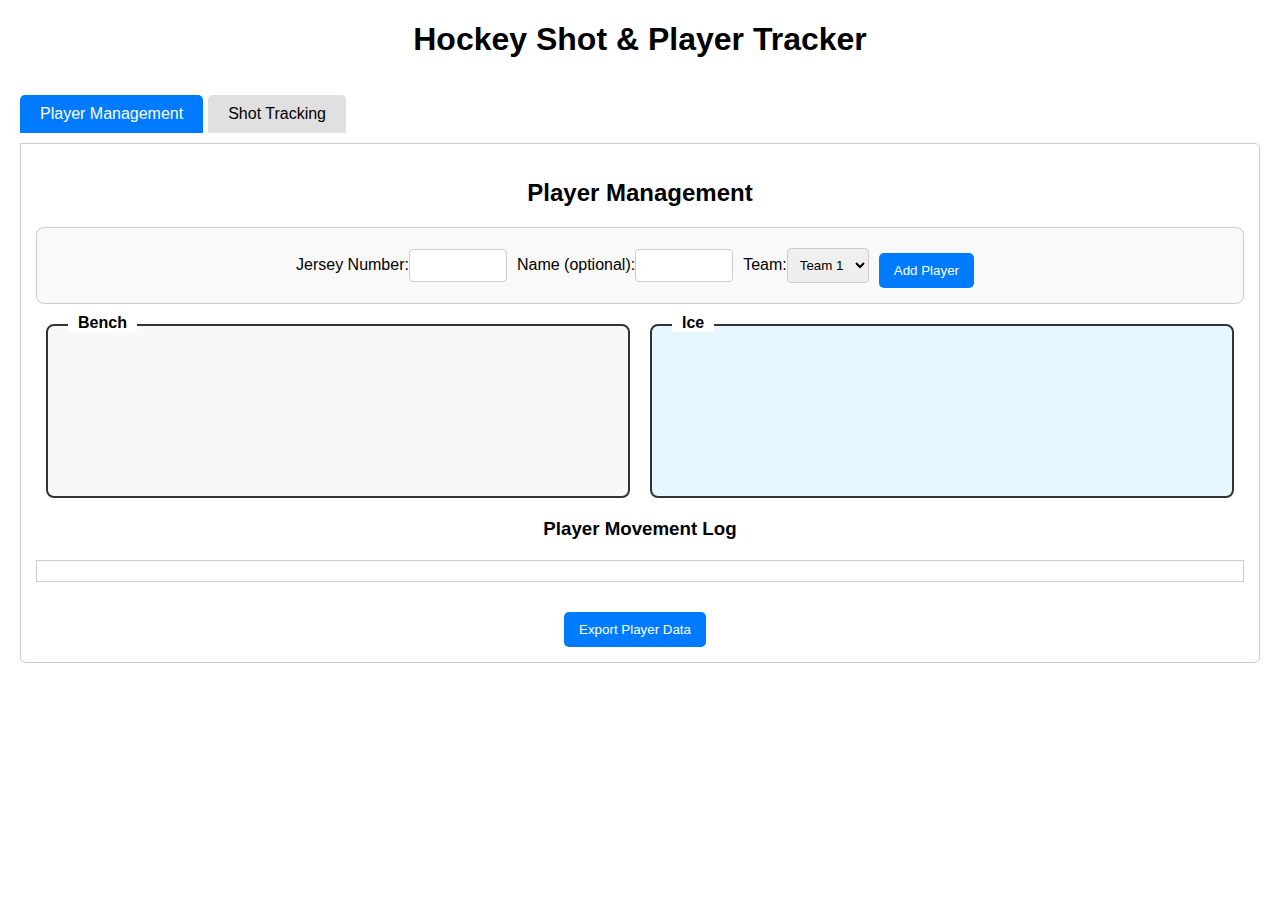
<file: Resources/hockey-player-tracker.html>
<!DOCTYPE html>
<html lang="en">
<head>
  <meta charset="UTF-8">
  <meta name="viewport" content="width=device-width, initial-scale=1.0">
  <title>Hockey Shot & Player Tracker</title>
  <style>
    body {
      font-family: Arial, sans-serif;
      text-align: center;
      margin: 0;
      padding: 0;
    }

    #app-container {
      display: flex;
      flex-direction: column;
      max-width: 1240px;
      margin: 0 auto;
    }

    #rink-container {
      position: relative;
      width: 1240px;
      height: 527px;
      margin: 20px auto;
      border: 2px solid #ccc;
      border-radius: 8px;
      overflow: hidden;
    }

    .shot {
      position: absolute;
      width: 16px;
      height: 16px;
      border-radius: 50%;
      display: flex;
      align-items: center;
      justify-content: center;
      font-size: 10px;
      color: #fff;
      font-weight: bold;
      cursor: pointer;
      z-index: 10;
    }

    .missed {
      background-color: red;
    }

    .made {
      background-color: green;
    }

    .team-settings {
      margin: 10px 0;
    }

    button {
      margin-top: 10px;
      padding: 10px 15px;
      background-color: #007bff;
      color: #fff;
      border: none;
      border-radius: 5px;
      cursor: pointer;
      margin-right: 10px;
    }

    button:hover {
      background-color: #0056b3;
    }
    
    /* Player management styles */
    #player-management {
      display: flex;
      margin: 20px 0;
      justify-content: space-between;
    }
    
    .player-area {
      border: 2px solid #333;
      border-radius: 8px;
      padding: 10px;
      flex: 1;
      margin: 0 10px;
      min-height: 150px;
      position: relative;
    }
    
    #bench {
      background-color: #f8f8f8;
    }
    
    #ice {
      background-color: #e6f7ff;
    }
    
    .area-label {
      position: absolute;
      top: -12px;
      left: 20px;
      background-color: white;
      padding: 0 10px;
      font-weight: bold;
    }
    
    .player {
      display: inline-block;
      position: relative;
      width: 60px;
      height: 80px;
      margin: 8px;
      cursor: move;
    }
    
    .player svg {
      width: 100%;
      height: 80%;
    }
    
    .player-number {
      position: absolute;
      top: 50%;
      left: 50%;
      transform: translate(-50%, -100%);
      font-size: 16px;
      font-weight: bold;
      user-select: none;
    }
    
    .dragging {
      opacity: 0.6;
    }
    
    /* Player creation form */
    #add-player-form {
      margin: 20px 0;
      padding: 15px;
      border: 1px solid #ccc;
      border-radius: 8px;
      background-color: #f9f9f9;
      display: flex;
      align-items: center;
      justify-content: center;
    }
    
    #add-player-form input {
      padding: 8px;
      margin-right: 10px;
      width: 80px;
      border: 1px solid #ccc;
      border-radius: 4px;
    }
    
    #add-player-form select {
      padding: 8px;
      margin-right: 10px;
      border: 1px solid #ccc;
      border-radius: 4px;
    }
    
    .player-team1 svg path {
      fill: #ff0000;
    }
    
    .player-team2 svg path {
      fill: #0000ff;
    }
    
    /* Style for player log */
    #player-log {
      margin: 20px 0;
      max-height: 150px;
      overflow-y: auto;
      border: 1px solid #ccc;
      padding: 10px;
      text-align: left;
      font-size: 12px;
    }
    
    .log-entry {
      margin-bottom: 5px;
      padding-bottom: 5px;
      border-bottom: 1px dotted #eee;
    }
    
    /* Tabs for different tool sections */
    .tab-container {
      margin-top: 15px;
    }
    
    .tabs {
      display: flex;
      margin-bottom: 10px;
    }
    
    .tab {
      padding: 10px 20px;
      background-color: #e0e0e0;
      cursor: pointer;
      border-radius: 5px 5px 0 0;
      margin-right: 5px;
    }
    
    .tab.active {
      background-color: #007bff;
      color: white;
    }
    
    .tab-content {
      display: none;
      border: 1px solid #ccc;
      padding: 15px;
      border-radius: 0 5px 5px 5px;
    }
    
    .tab-content.active {
      display: block;
    }
  </style>
</head>
<body>
  <div id="app-container">
    <h1>Hockey Shot & Player Tracker</h1>
    
    <div class="tab-container">
      <div class="tabs">
        <div class="tab active" data-tab="player-tab">Player Management</div>
        <div class="tab" data-tab="shot-tab">Shot Tracking</div>
      </div>
      
      <div id="player-tab" class="tab-content active">
        <h2>Player Management</h2>
        
        <div id="add-player-form">
          <label for="player-number">Jersey Number:</label>
          <input type="number" id="player-number" min="0" max="99" required>
          
          <label for="player-name">Name (optional):</label>
          <input type="text" id="player-name">
          
          <label for="player-team">Team:</label>
          <select id="player-team">
            <option value="team1">Team 1</option>
            <option value="team2">Team 2</option>
          </select>
          
          <button id="add-player-btn">Add Player</button>
        </div>
        
        <div id="player-management">
          <div id="bench" class="player-area" ondrop="drop(event)" ondragover="allowDrop(event)">
            <div class="area-label">Bench</div>
            <!-- Players will be added here dynamically -->
          </div>
          
          <div id="ice" class="player-area" ondrop="drop(event)" ondragover="allowDrop(event)">
            <div class="area-label">Ice</div>
            <!-- Players will be dropped here -->
          </div>
        </div>
        
        <h3>Player Movement Log</h3>
        <div id="player-log">
          <!-- Log entries will be added here -->
        </div>
      </div>
      
      <div id="shot-tab" class="tab-content">
        <h2>Shot Tracking</h2>
        
        <div class="team-settings">
          <label>Team 1 Name: <input type="text" id="team1-name" placeholder="Team 1" /></label>
          <label>Color: <input type="color" id="team1-color" value="#ff0000" /></label>
          <input type="radio" id="team1-selected" name="team-shot-entry" value="team1" checked="checked">
        </div>

        <div class="team-settings">
          <label>Team 2 Name: <input type="text" id="team2-name" placeholder="Team 2" /></label>
          <label>Color: <input type="color" id="team2-color" value="#0000ff" /></label>
          <input type="radio" id="team2-selected" name="team-shot-entry" value="team2">
        </div>
        
        <label>Period
          <input type="radio" id="period-1" name="period" value="1st" checked="checked">
          <label for="period-1">1st</label>
          <input type="radio" id="period-2" name="period" value="2nd">
          <label for="period-2">2nd</label>
          <input type="radio" id="period-3" name="period" value="3rd">
          <label for="period-3">3rd</label>
          <input type="radio" id="period-ot" name="period" value="Overtime">
          <label for="period-ot">OT</label>
          <input type="text" id="time-elapsed" placeholder="Time" size="5" style="margin-left: 10px;" />
        </label><br><br>
        
        <label for="jerseyNumber">Jersey Number:</label>
        <input type="text" id="jerseyNumber" size="5"><br><br>

        <input type="radio" id="shot-missed" name="shot-type" value="missed" checked="checked">
        <label for="shot-missed">Missed</label>
        <input type="radio" id="shot-made" name="shot-type" value="made">
        <label for="shot-made">Made</label><br>
        
        <div id="rink-container">
          <svg id="rink" class="shotchart-svg" viewBox="0 0 620 263.5">
            <defs>
              <filter id="drop-shadow" x="-100%" y="-100%" width="300%" height="300%">
                <feGaussianBlur in="SourceAlpha" stdDeviation="2"></feGaussianBlur>
                <feOffset dy="2" result="offsetblur"></feOffset>
                <feFlood style="flood-color: rgb(0, 0, 0); flood-opacity: 0.2;"></feFlood>
                <feComposite in2="offsetblur" operator="in"></feComposite>
                <feMerge>
                  <feMergeNode></feMergeNode>
                  <feMergeNode in="SourceGraphic"></feMergeNode>
                </feMerge>
              </filter>
              <g id="made"><circle r="8" style="filter: url(&quot;#drop-shadow&quot;);"></circle><rect width="24" height="24" x="-12" y="-12" opacity="0"></rect></g>
              <g id="missed"><path transform="scale(1.25)" d="m -4.425644,-6.7126989 c -0.7623521,0.7623517 -1.5247037,1.5247034 -2.2870554,2.2870551 1.4752116,1.4752144 2.9504324,2.9504327 4.4256444,4.4256443 -1.475212,1.475212 -2.9504328,2.950433 -4.4256444,4.425644 0.7623517,0.762352 1.5247033,1.524704 2.2870554,2.287055 C -2.950433,5.2374885 -1.475212,3.7622675 0,2.2870555 1.475212,3.7622675 2.950433,5.2374885 4.425644,6.7126995 5.187996,5.9503485 5.950348,5.1879965 6.712699,4.4256445 5.237488,2.9504335 3.762267,1.4752125 2.287055,5e-7 3.762267,-1.4752111 5.237488,-2.9504294 6.712699,-4.4256438 5.950348,-5.1879955 5.187996,-5.9503472 4.425644,-6.7126989 2.950433,-5.2374844 1.475212,-3.762269 0,-2.2870545 -1.475212,-3.762269 -2.950433,-5.2374844 -4.425644,-6.7126989 Z" style="filter: url(&quot;#drop-shadow&quot;);"></path><rect width="24" height="24" x="-12" y="-12" opacity="0"></rect></g>
              <linearGradient id="baseGradient"><stop offset="0.6" stop-color="#fff" stop-opacity="1"></stop><stop offset="1" stop-color="#eceff3" stop-opacity="1"></stop></linearGradient>
              <radialGradient gradientUnits="userSpaceOnUse" gradientTransform="matrix(1,0,0,0.425,0,75.75625)" r="310" fy="131.75" fx="310" cy="131.75" cx="310" id="radialGradient" href="#baseGradient"></radialGradient>
              <clipPath id="shotChartClip"><rect height="263.5" width="620"></rect></clipPath>
              <g id="shotchartBackground" clip-path=""><rect ry="70.842003" rx="86.071999" height="263.5" width="620" style="fill: url(&quot;#radialGradient&quot;); stroke: rgb(185, 189, 197); stroke-width: 2;"></rect><circle cx="310" cy="131.75" r="46.5" style="opacity: 0.64; stroke: rgb(204, 51, 51); stroke-width: 2; stroke-opacity: 1; fill: none;"></circle><path d="m 309.89289,0 0.21421,263.49931" style="fill: none; stroke: rgb(204, 51, 51); stroke-width: 3; stroke-opacity: 1; stroke-linecap: butt; stroke-linejoin: miter; stroke-miterlimit: 4; stroke-dasharray: 6, 6; stroke-dashoffset: 3.2;"></path><circle r="6.2323289" cy="131.75" cx="310" style="opacity: 0.64; stroke: none; fill: rgb(204, 51, 51);"></circle></g>
              <g id="shotchartLines" clip-path="url(#shotChartClip)"><path d="m 198.2929,0 0.21421,263.49931" style="opacity: 0.64; stroke: rgb(68, 102, 187); stroke-width: 3; stroke-opacity: 1; fill: none;"></path><path d="M 35.102489,139.79334 24.38582,139.5806 v -16.6638 l 10.541793,-0.0709" style="opacity: 0.64; stroke: rgb(204, 51, 51); stroke-width: 2; stroke-opacity: 1; fill: none;"></path><path d="M 34.11879,15.367341 34.08121,247.27176" style="opacity: 0.64; stroke: rgb(204, 51, 51); stroke-width: 2; stroke-opacity: 1; fill: none;"></path><path d="m 34.240618,119.47097 c 14.639706,-0.039 15.125557,23.7977 -0.145268,23.69692" style="opacity: 0.64; stroke: rgb(204, 51, 51); stroke-width: 2; stroke-opacity: 1; fill: none;"></path><circle r="46.5" cy="62" cx="96.1" style="opacity: 0.64; stroke: rgb(204, 51, 51); stroke-width: 2; stroke-opacity: 1; fill: none;"></circle><circle cx="96.1" cy="62" r="6.2323289" style="opacity: 0.64; stroke: none; fill: rgb(204, 51, 51);"></circle><path d="M 100.75,107.50001 V 117.5" style="opacity: 0.64; stroke: rgb(204, 51, 51); stroke-width: 2; stroke-opacity: 1; fill: none;"></path><path d="m 91.449999,107.50001 0,10" style="opacity: 0.64; stroke: rgb(204, 51, 51); stroke-width: 2; stroke-opacity: 1; fill: none;"></path><path d="M 100.75,6.5202958 V 16.520291" style="opacity: 0.64; stroke: rgb(204, 51, 51); stroke-width: 2; stroke-opacity: 1; fill: none;"></path><path d="m 91.449999,6.5202958 0,10" style="opacity: 0.64; stroke: rgb(204, 51, 51); stroke-width: 2; stroke-opacity: 1; fill: none;"></path><circle cx="96.1" cy="201.5" r="46.5" style="opacity: 0.64; stroke: rgb(204, 51, 51); stroke-width: 2; stroke-opacity: 1; fill: none;"></circle><circle r="6.2323289" cy="201.5" cx="96.1" style="opacity: 0.64; stroke: none; fill: rgb(204, 51, 51);"></circle><path d="m 100.75,247 v 10" style="opacity: 0.64; stroke: rgb(204, 51, 51); stroke-width: 2; stroke-opacity: 1; fill: none;"></path><path d="m 91.45,247 0,10" style="opacity: 0.64; stroke: rgb(204, 51, 51); stroke-width: 2; stroke-opacity: 1; fill: none;"></path><path d="m 100.75,146.0203 v 10" style="opacity: 0.64; stroke: rgb(204, 51, 51); stroke-width: 2; stroke-opacity: 1; fill: none;"></path><path d="m 91.45,146.0203 0,10" style="opacity: 0.64; stroke: rgb(204, 51, 51); stroke-width: 2; stroke-opacity: 1; fill: none;"></path></g>
            </defs>
            <use id="shotchartBackgroundUse" href="#shotchartBackground"></use>
            <use href="#shotchartLines" fill="#000" transform="scale(-1, 1) translate(-620)"></use>
            <use href="#shotchartLines" fill="#000"></use>
            <g id="team1" transform="scale(-1, 1) translate(-620)"></g>
            <g id="team2" transform=""></g>
          </svg>
        </div>
          
        <button id="exportData">Export Shot Data</button>
        <pre id="dataOutput"></pre>
      </div>
    </div>
  </div>

  <!-- SVG Template for T-shirt -->
  <template id="tshirt-template">
    <svg version="1.1" xmlns="http://www.w3.org/2000/svg" viewBox="0 0 60.674 60.674" xml:space="preserve">
      <path style="fill:#010002;" d="M46.682,6.95c-0.675-0.675-1.813-1.147-2.768-1.147h-5.818c-0.134,0-1.318,0.04-1.516,1.438
        c-0.02,0.14-0.05,0.351-0.121,0.56c-0.473,1.384-2.979,2.815-6.353,2.815s-5.88-1.432-6.353-2.815
        c-0.408-1.194-1.446-1.997-2.584-1.997h-5.397c-0.627,0-0.627,0-6.953,6.322l-8.086,8.082C0.261,20.68,0.001,21.308,0,21.975
        c0,0.669,0.259,1.297,0.732,1.77l7.714,7.716c0.944,0.945,2.59,0.945,3.536,0l2.289-2.29v23.2c0,1.379,1.122,2.5,2.5,2.5h26.854
        c1.378,0,2.5-1.121,2.5-2.5V28.892l2.568,2.568c0.944,0.945,2.591,0.945,3.535,0l7.714-7.716c0.472-0.472,0.732-1.1,0.732-1.768
        s-0.26-1.296-0.732-1.767L46.682,6.95z M10.214,28.985l-7.007-7.008c0.571-0.571,1.199-1.199,1.857-1.857l7.103,6.912
        L10.214,28.985z M44.924,24.252c-0.894,0-1.799,0.692-1.799,2.018v25.601H17.271V26.548c0-1.325-0.905-2.017-1.799-2.017
        c-0.367,0-0.919,0.115-1.469,0.664l-1.128,1.129l-7.103-6.911C9.87,15.316,14.91,10.28,16.39,8.805h4.536
        c0.993,2.835,4.76,4.813,9.18,4.813s8.188-1.978,9.18-4.813h4.628c0.162,0.002,0.531,0.155,0.647,0.268l10.473,10.472
        l-7.103,6.911l-1.538-1.54C45.844,24.367,45.291,24.252,44.924,24.252z M50.46,28.985l-1.823-1.823l7.104-6.912l1.727,1.727
        L50.46,28.985z"/>
    </svg>
  </template>

  <script>
    document.addEventListener('DOMContentLoaded', function() {
      // Initialize variables
      const shots = [{teamName:"Team",period:"Period",time:"Time",x:"x",y:"y",id:"ID",type:"Type"}];
      const playerLog = document.getElementById('player-log');
      const bench = document.getElementById('bench');
      const ice = document.getElementById('ice');
      let playerCount = 0;
      let activePlayers = {};
      
      // Tab switching functionality
      const tabs = document.querySelectorAll('.tab');
      const tabContents = document.querySelectorAll('.tab-content');
      
      tabs.forEach(tab => {
        tab.addEventListener('click', () => {
          const tabId = tab.getAttribute('data-tab');
          
          // Remove active class from all tabs and contents
          tabs.forEach(t => t.classList.remove('active'));
          tabContents.forEach(content => content.classList.remove('active'));
          
          // Add active class to clicked tab and corresponding content
          tab.classList.add('active');
          document.getElementById(tabId).classList.add('active');
        });
      });
      
      // Player management functionality
      document.getElementById('add-player-btn').addEventListener('click', function() {
        const playerNumber = document.getElementById('player-number').value;
        const playerName = document.getElementById('player-name').value;
        const playerTeam = document.getElementById('player-team').value;
        
        if (!playerNumber) {
          alert('Please enter a jersey number');
          return;
        }
        
        // Check if player number already exists in the same team
        const existingPlayers = document.querySelectorAll(`.player-${playerTeam}`);
        for (let i = 0; i < existingPlayers.length; i++) {
          if (existingPlayers[i].getAttribute('data-number') === playerNumber) {
            alert(`Player with jersey number ${playerNumber} already exists in this team!`);
            return;
          }
        }
        
        // Create a new player element
        createPlayer(playerNumber, playerName, playerTeam);
        
        // Log the action
        logPlayerAction(`Added player #${playerNumber}${playerName ? ' (' + playerName + ')' : ''} to ${playerTeam === 'team1' ? 'Team 1' : 'Team 2'}`);
        
        // Reset form
        document.getElementById('player-number').value = '';
        document.getElementById('player-name').value = '';
      });
      
      // Function to create a player element
      function createPlayer(number, name, team) {
        const playerId = `player-${team}-${number}-${playerCount++}`;
        const playerDiv = document.createElement('div');
        playerDiv.className = `player player-${team}`;
        playerDiv.id = playerId;
        playerDiv.setAttribute('draggable', true);
        playerDiv.setAttribute('data-number', number);
        playerDiv.setAttribute('data-name', name || '');
        playerDiv.setAttribute('data-team', team);
        
        // Clone the t-shirt template
        const tshirtTemplate = document.getElementById('tshirt-template');
        const tshirtSvg = tshirtTemplate.content.cloneNode(true);
        
        // Add the jersey number
        const numberDiv = document.createElement('div');
        numberDiv.className = 'player-number';
        numberDiv.textContent = number;
        
        playerDiv.appendChild(tshirtSvg);
        playerDiv.appendChild(numberDiv);
        
        // Add drag event listeners
        playerDiv.addEventListener('dragstart', dragStart);
        playerDiv.addEventListener('dragend', dragEnd);
        
        // Add player to bench
        bench.appendChild(playerDiv);
        
        // Store player in active players
        activePlayers[playerId] = {
          id: playerId,
          number: number,
          name: name || '',
          team: team,
          location: 'bench',
          timeAdded: new Date()
        };
        
        return playerDiv;
      }
      
      // Drag and drop functionality
      function dragStart(e) {
        e.dataTransfer.setData('text/plain', e.target.id);
        setTimeout(() => e.target.classList.add('dragging'), 0);
      }
      
      function dragEnd(e) {
        e.target.classList.remove('dragging');
      }
      
      function allowDrop(e) {
        e.preventDefault();
      }
      
      function drop(e) {
        e.preventDefault();
        const playerId = e.dataTransfer.getData('text/plain');
        const player = document.getElementById(playerId);
        
        if (!player) return;
        
        // Get target area (bench or ice)
        const targetArea = e.target.closest('.player-area');
        if (!targetArea) return;
        
        // Move player to the target area
        targetArea.appendChild(player);
        
        // Log the move
        const playerData = activePlayers[playerId];
        const fromArea = playerData.location;
        const toArea = targetArea.id;
        playerData.location = toArea;
        
        // Only log if the player actually changed areas
        if (fromArea !== toArea) {
          const playerName = playerData.name ? playerData.name : `#${playerData.number}`;
          const teamName = playerData.team === 'team1' ? 'Team 1' : 'Team 2';
          logPlayerAction(`Moved ${teamName} player ${playerName} from ${fromArea} to ${toArea}`);
        }
      }
      
      // Function to log player actions
      function logPlayerAction(message) {
        const now = new Date();
        const timeStr = now.toLocaleTimeString();
        const logEntry = document.createElement('div');
        logEntry.className = 'log-entry';
        logEntry.textContent = `[${timeStr}] ${message}`;
        playerLog.insertBefore(logEntry, playerLog.firstChild);
      }
      
      // Function to initialize the rink click handler for shot tracking
      function initRinkClickHandler() {
        const rink = document.getElementById('rink');
        
        rink.addEventListener('click', function(event) {
          // Only process clicks when in shot tracking tab
          if (!document.getElementById('shot-tab').classList.contains('active')) return;
          
          // Get the SVG's bounding rectangle
          const svgRect = rink.getBoundingClientRect();
          
          // Calculate the scaling factors
          const scaleX = 620 / svgRect.width;
          const scaleY = 263.5 / svgRect.height;
          
          // Get click coordinates relative to the SVG viewport
          const x = (event.clientX - svgRect.left) * scaleX;
          const y = (event.clientY - svgRect.top) * scaleY;
          
          // Check if the click is within the background element bounds
          if (x >= 0 && x <= 620 && y >= 0 && y <= 263.5) {
            const team1color = document.getElementById('team1-color').value;
            const team2color = document.getElementById('team2-color').value;
            
            // Create the elements
            const g = document.createElementNS("http://www.w3.org/2000/svg", "g");
            const use = document.createElementNS("http://www.w3.org/2000/svg", "use");
            
            const shotType = document.querySelector('input[name="shot-type"]:checked').value;
            const teamSelected = document.querySelector('input[name="team-shot-entry"]:checked').value;
            const period = document.querySelector('input[name="period"]:checked').value;
            const time = document.getElementById('time-elapsed').value;
            
            // Set all the attributes
            use.setAttribute("fill", teamSelected == "team1" ? team1color : team2color);
            use.setAttribute("stroke", shotType == "missed" ? "none" : "#FFF");
            use.setAttribute("stroke-width", shotType == "missed" ? "1.5" : "3");
            //use.setAttribute("tabindex", "0");
            use.setAttribute("class", shotType);
            use.setAttribute("data-team", teamSelected);
            use.setAttribute("data-period", period);
            use.setAttribute("data-clock", time);
            
            // Set player jersey number
            const jerseyNumber = document.getElementById('jerseyNumber').value;
            use.setAttribute("data-player-id", jerseyNumber);
            
            // Create shot text
            const shotText = `Jersey #${jerseyNumber} ${shotType} shot`;
            use.setAttribute("data-shot-text", shotText);
            use.setAttribute("aria-label", `${shotText} ${time}`);
            
            // Position the shot marker (flip x for team1 due to the scale transformation)
            if (teamSelected === "team1") {
              use.setAttribute("x", -x + 620);
            } else {
              use.setAttribute("x", x);
            }
            use.setAttribute("y", y);
            use.setAttribute("href", "#" + shotType);
            
            if (shotType !== "missed") { 
              use.setAttribute("stroke-opacity", "1"); 
            }
            
            // Add the use element to the g element
            g.appendChild(use);
            
            // Find the target group and add our new group to it
            const targetGroup = document.getElementById(teamSelected);
            if (targetGroup) {
              targetGroup.appendChild(g);
            }
            
            // Add data to table
            var teamName = "";
            if (teamSelected === "team1") {
              teamName = document.getElementById('team1-name').value || "Team 1";
            } else {
              teamName = document.getElementById('team2-name').value || "Team 2";
            }
            const shot = {teamName: teamName, period: period, time: time, x: x, y: y, id: jerseyNumber, type: shotType};
            shots.push(shot);
            
            // Find if there's a player on ice with this jersey number for the selected team
            const playersOnIce = ice.querySelectorAll(`.player-${teamSelected}`);
            let playerFound = false;
            
            playersOnIce.forEach(player => {
              if (player.getAttribute('data-number') === jerseyNumber) {
                playerFound = true;
                const playerName = player.getAttribute('data-name') || `#${jerseyNumber}`;
                const action = shotType === 'made' ? 'scored' : 'took a shot';
                logPlayerAction(`${playerName} ${action} at ${time} in ${period} period`);
              }
            });
            
            // If player isn't on ice, log a warning
            if (!playerFound && jerseyNumber) {
              logPlayerAction(`Warning: Player #${jerseyNumber} is not on ice but recorded a shot`);
            }
          }
        });
      }
      
      // Function to export shot data
      document.getElementById('exportData').addEventListener('click', function() {
        let data = 'Shot Data:\n';
        shots.forEach(shot => {
          data += `${shot.teamName},${shot.period},${shot.time},${shot.x},${shot.y},${shot.id},${shot.type}\n`;
        });
        document.getElementById('dataOutput').textContent = data;
        
        // Also create a downloadable file
        const blob = new Blob([data], { type: 'text/csv' });
        const url = URL.createObjectURL(blob);
        const a = document.createElement('a');
        a.href = url;
        a.download = 'hockey_shot_data.csv';
        document.body.appendChild(a);
        a.click();
        document.body.removeChild(a);
        URL.revokeObjectURL(url);
      });
      
      // Function to export player data
      function exportPlayerData() {
        const playerData = {
          timestamp: new Date().toISOString(),
          players: Object.values(activePlayers),
          playersOnIce: Array.from(ice.querySelectorAll('.player')).map(el => el.id),
          playersOnBench: Array.from(bench.querySelectorAll('.player')).map(el => el.id)
        };
        
        const blob = new Blob([JSON.stringify(playerData, null, 2)], { type: 'application/json' });
        const url = URL.createObjectURL(blob);
        const a = document.createElement('a');
        a.href = url;
        a.download = 'hockey_player_data.json';
        document.body.appendChild(a);
        a.click();
        document.body.removeChild(a);
        URL.revokeObjectURL(url);
      }
      
      // Add export player data button
      const exportPlayerBtn = document.createElement('button');
      exportPlayerBtn.textContent = 'Export Player Data';
      exportPlayerBtn.addEventListener('click', exportPlayerData);
      document.getElementById('player-tab').appendChild(exportPlayerBtn);
      
      // Initialize the application
      initRinkClickHandler();
      window.allowDrop = allowDrop; // Make the function globally available for the ondragover attribute
      window.drop = drop; // Make the function globally available for the ondrop attribute
    });
  </script>
</body>
</html>
</file>
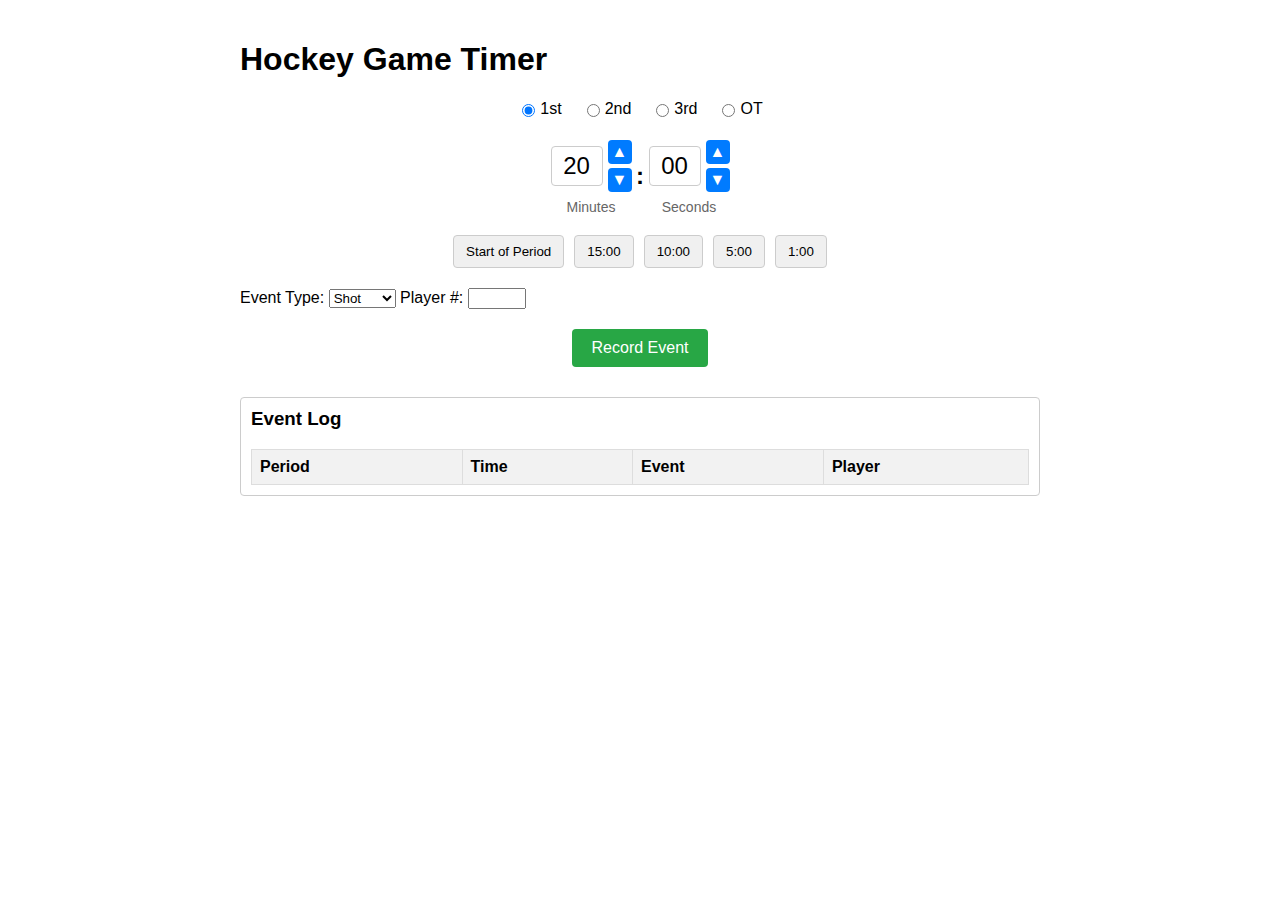
<file: Resources/hockey-timer.html>
<!DOCTYPE html>
<html lang="en">
<head>
  <meta charset="UTF-8">
  <meta name="viewport" content="width=device-width, initial-scale=1.0">
  <title>Hockey Game Timer</title>
  <style>
    body {
      font-family: Arial, sans-serif;
      max-width: 800px;
      margin: 0 auto;
      padding: 20px;
    }
    
    .timer-container {
      display: flex;
      align-items: center;
      justify-content: center;
      margin: 20px 0;
      gap: 5px;
    }
    
    .timer-unit {
      display: flex;
      flex-direction: column;
      align-items: center;
      width: 70px;
    }
    
    .timer-value {
      display: flex;
      align-items: center;
    }
    
    .timer-input {
      width: 40px;
      text-align: center;
      font-size: 24px;
      padding: 5px;
      border: 1px solid #ccc;
      border-radius: 4px;
    }
    
    .buttons {
      display: flex;
      flex-direction: column;
      margin-left: 5px;
    }
    
    .btn {
      background: #007BFF;
      color: white;
      border: none;
      border-radius: 4px;
      width: 24px;
      height: 24px;
      font-size: 16px;
      cursor: pointer;
      display: flex;
      align-items: center;
      justify-content: center;
      margin: 2px 0;
    }
    
    .btn:hover {
      background: #0056b3;
    }
    
    .colon {
      font-size: 24px;
      font-weight: bold;
      margin: 0 5px;
    }
    
    .timer-label {
      font-size: 14px;
      margin-top: 5px;
      color: #666;
    }
    
    .period-container {
      display: flex;
      align-items: center;
      justify-content: center;
      margin: 20px 0;
    }
    
    .period-option {
      display: flex;
      align-items: center;
      margin: 0 10px;
    }
    
    .period-option input {
      margin-right: 5px;
    }
    
    .preset-times {
      display: flex;
      justify-content: center;
      margin: 20px 0;
      flex-wrap: wrap;
      gap: 10px;
    }
    
    .preset-btn {
      background: #f0f0f0;
      border: 1px solid #ccc;
      border-radius: 4px;
      padding: 8px 12px;
      cursor: pointer;
    }
    
    .preset-btn:hover {
      background: #e0e0e0;
    }
    
    .event-log {
      margin-top: 30px;
      border: 1px solid #ccc;
      border-radius: 4px;
      padding: 10px;
      max-height: 300px;
      overflow-y: auto;
    }
    
    .event-log h3 {
      margin-top: 0;
    }
    
    table {
      width: 100%;
      border-collapse: collapse;
    }
    
    th, td {
      border: 1px solid #ddd;
      padding: 8px;
      text-align: left;
    }
    
    th {
      background-color: #f2f2f2;
    }
    
    tr:nth-child(even) {
      background-color: #f9f9f9;
    }
    
    .record-btn {
      background: #28a745;
      color: white;
      border: none;
      border-radius: 4px;
      padding: 10px 20px;
      font-size: 16px;
      cursor: pointer;
      margin: 20px auto;
      display: block;
    }
    
    .record-btn:hover {
      background: #218838;
    }
  </style>
</head>
<body>
  <h1>Hockey Game Timer</h1>
  
  <div class="period-container">
    <div class="period-option">
      <input type="radio" id="period-1" name="period" value="1st" checked>
      <label for="period-1">1st</label>
    </div>
    <div class="period-option">
      <input type="radio" id="period-2" name="period" value="2nd">
      <label for="period-2">2nd</label>
    </div>
    <div class="period-option">
      <input type="radio" id="period-3" name="period" value="3rd">
      <label for="period-3">3rd</label>
    </div>
    <div class="period-option">
      <input type="radio" id="period-ot" name="period" value="OT">
      <label for="period-ot">OT</label>
    </div>
  </div>
  
  <div class="timer-container">
    <div class="timer-unit">
      <div class="timer-value">
        <input type="text" id="minutes" class="timer-input" value="20" maxlength="2">
        <div class="buttons">
          <button class="btn" onclick="adjustTime('minutes', 1)">▲</button>
          <button class="btn" onclick="adjustTime('minutes', -1)">▼</button>
        </div>
      </div>
      <span class="timer-label">Minutes</span>
    </div>
    
    <span class="colon">:</span>
    
    <div class="timer-unit">
      <div class="timer-value">
        <input type="text" id="seconds" class="timer-input" value="00" maxlength="2">
        <div class="buttons">
          <button class="btn" onclick="adjustTime('seconds', 1)">▲</button>
          <button class="btn" onclick="adjustTime('seconds', -1)">▼</button>
        </div>
      </div>
      <span class="timer-label">Seconds</span>
    </div>
  </div>
  
  <div class="preset-times">
    <button class="preset-btn" onclick="setPresetTime(20, 0)">Start of Period</button>
    <button class="preset-btn" onclick="setPresetTime(15, 0)">15:00</button>
    <button class="preset-btn" onclick="setPresetTime(10, 0)">10:00</button>
    <button class="preset-btn" onclick="setPresetTime(5, 0)">5:00</button>
    <button class="preset-btn" onclick="setPresetTime(1, 0)">1:00</button>
  </div>
  
  <div>
    <label for="event-type">Event Type:</label>
    <select id="event-type">
      <option value="Shot">Shot</option>
      <option value="Goal">Goal</option>
      <option value="Penalty">Penalty</option>
      <option value="Faceoff">Faceoff</option>
      <option value="Hit">Hit</option>
    </select>
    
    <label for="player-number">Player #:</label>
    <input type="text" id="player-number" style="width: 50px;">
    
    <button class="record-btn" onclick="recordEvent()">Record Event</button>
  </div>
  
  <div class="event-log">
    <h3>Event Log</h3>
    <table id="events-table">
      <thead>
        <tr>
          <th>Period</th>
          <th>Time</th>
          <th>Event</th>
          <th>Player</th>
        </tr>
      </thead>
      <tbody id="events-body"></tbody>
    </table>
  </div>
  
  <script>
    // Function to adjust time when arrows are clicked
    function adjustTime(unit, amount) {
      const minutesElem = document.getElementById('minutes');
      const secondsElem = document.getElementById('seconds');
      
      let minutes = parseInt(minutesElem.value) || 0;
      let seconds = parseInt(secondsElem.value) || 0;
      
      if (unit === 'minutes') {
        minutes += amount;
      } else {
        seconds += amount;
      }
      
      // Handle overflow/underflow
      if (seconds >= 60) {
        minutes += 1;
        seconds -= 60;
      } else if (seconds < 0) {
        minutes -= 1;
        seconds += 60;
      }
      
      // Ensure minutes is always positive
      if (minutes < 0) minutes = 0;
      
      // Format and set the values
      minutesElem.value = minutes.toString().padStart(2, '0');
      secondsElem.value = seconds.toString().padStart(2, '0');
    }
    
    // Handle direct input in the time fields
    document.getElementById('minutes').addEventListener('input', function(e) {
      let value = e.target.value.replace(/[^0-9]/g, '');
      e.target.value = value;
    });
    
    document.getElementById('seconds').addEventListener('input', function(e) {
      let value = e.target.value.replace(/[^0-9]/g, '');
      if (parseInt(value) > 59) value = '59';
      e.target.value = value;
    });
    
    // Format on blur
    document.getElementById('minutes').addEventListener('blur', function(e) {
      let value = parseInt(e.target.value) || 0;
      e.target.value = value.toString().padStart(2, '0');
    });
    
    document.getElementById('seconds').addEventListener('blur', function(e) {
      let value = parseInt(e.target.value) || 0;
      e.target.value = value.toString().padStart(2, '0');
    });
    
    // Set preset time
    function setPresetTime(minutes, seconds) {
      document.getElementById('minutes').value = minutes.toString().padStart(2, '0');
      document.getElementById('seconds').value = seconds.toString().padStart(2, '0');
    }
    
    // Record an event
    function recordEvent() {
      const period = document.querySelector('input[name="period"]:checked').value;
      const minutes = document.getElementById('minutes').value.padStart(2, '0');
      const seconds = document.getElementById('seconds').value.padStart(2, '0');
      const time = `${minutes}:${seconds}`;
      const eventType = document.getElementById('event-type').value;
      const playerNumber = document.getElementById('player-number').value;
      
      const tbody = document.getElementById('events-body');
      const row = document.createElement('tr');
      
      row.innerHTML = `
        <td>${period}</td>
        <td>${time}</td>
        <td>${eventType}</td>
        <td>${playerNumber}</td>
      `;
      
      tbody.prepend(row); // Add new events at the top
      
      // Clear player number field for next entry
      document.getElementById('player-number').value = '';
      
      // Save to local storage
      saveEventToLocalStorage(period, time, eventType, playerNumber);
    }
    
    // Save event to local storage
    function saveEventToLocalStorage(period, time, eventType, playerNumber) {
      const events = JSON.parse(localStorage.getItem('hockeyEvents')) || [];
      events.push({
        period,
        time,
        eventType,
        playerNumber,
        timestamp: new Date().toISOString()
      });
      localStorage.setItem('hockeyEvents', JSON.stringify(events));
    }
    
    // Load events from local storage
    function loadEvents() {
      const events = JSON.parse(localStorage.getItem('hockeyEvents')) || [];
      const tbody = document.getElementById('events-body');
      
      events.sort((a, b) => new Date(b.timestamp) - new Date(a.timestamp)).forEach(event => {
        const row = document.createElement('tr');
        row.innerHTML = `
          <td>${event.period}</td>
          <td>${event.time}</td>
          <td>${event.eventType}</td>
          <td>${event.playerNumber}</td>
        `;
        tbody.appendChild(row);
      });
    }
    
    // Initialize the application
    window.onload = function() {
      loadEvents();
    };
  </script>
</body>
</html>
</file>
